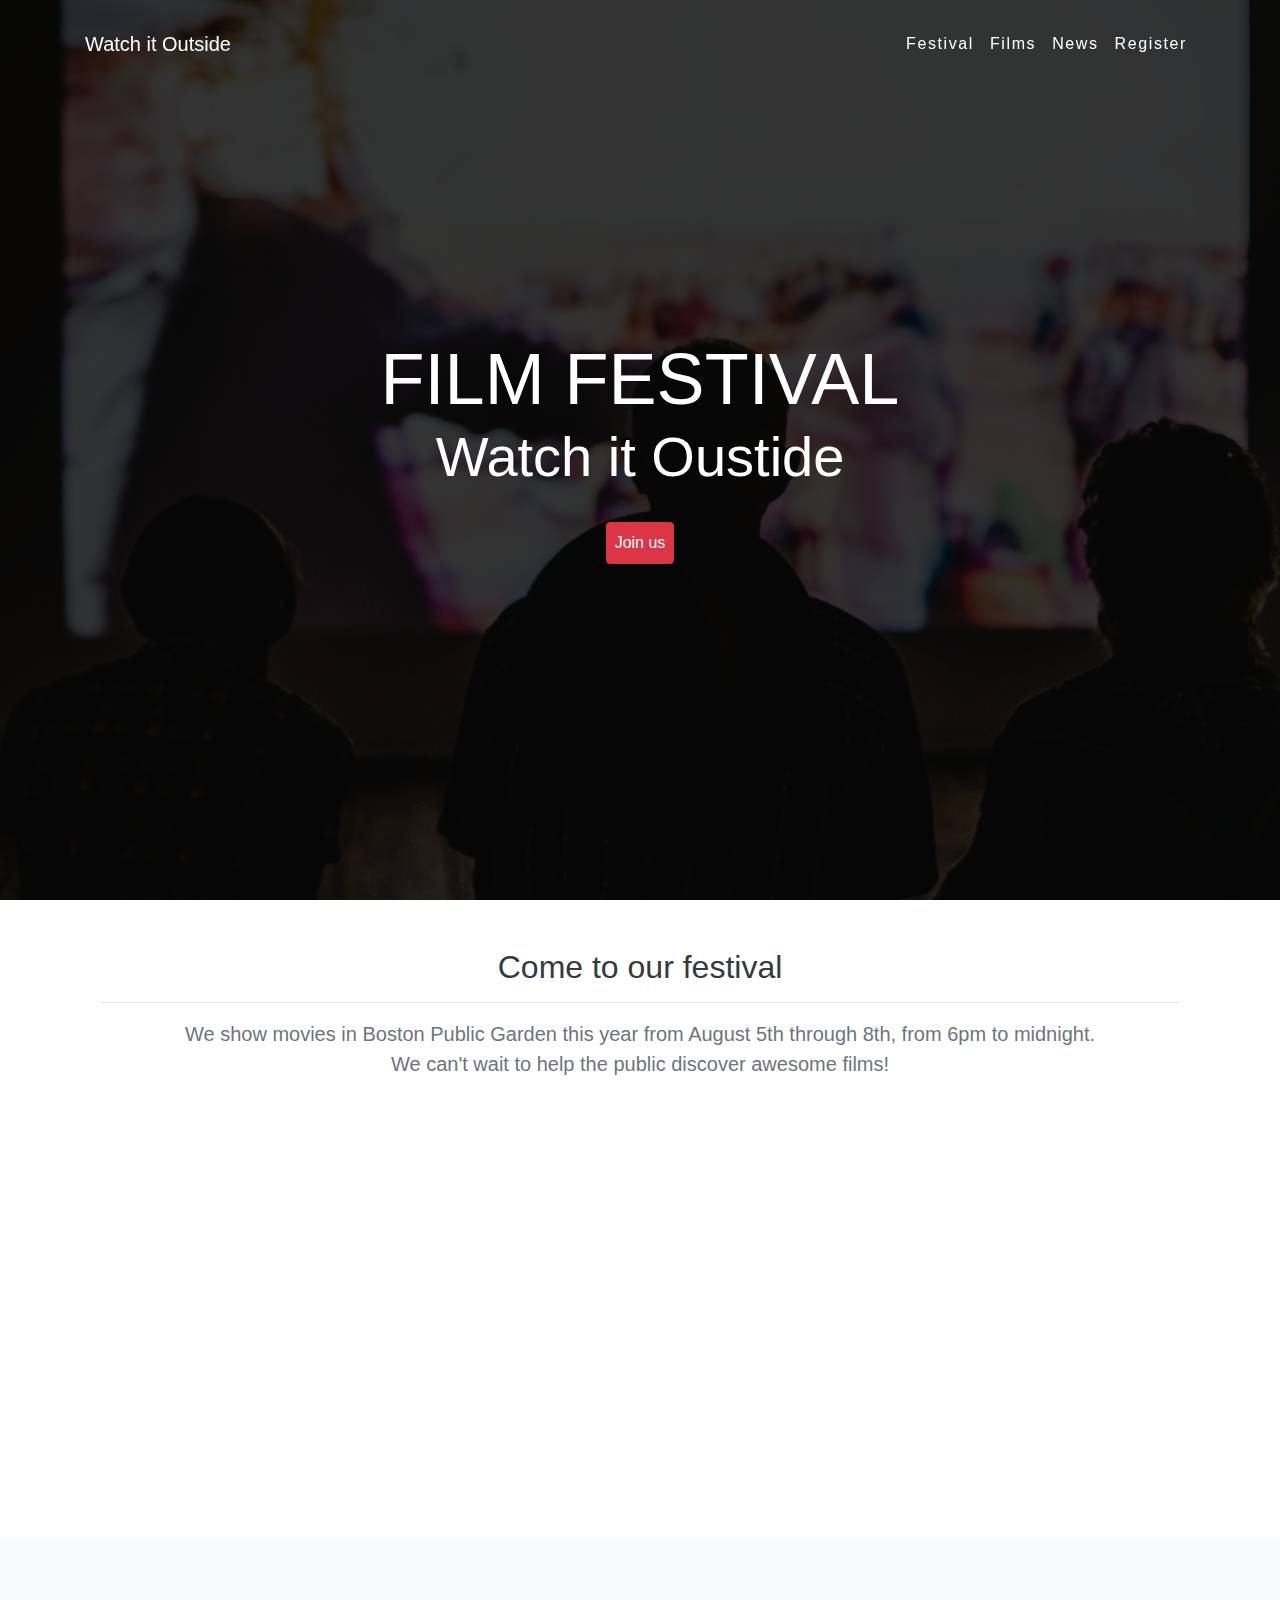
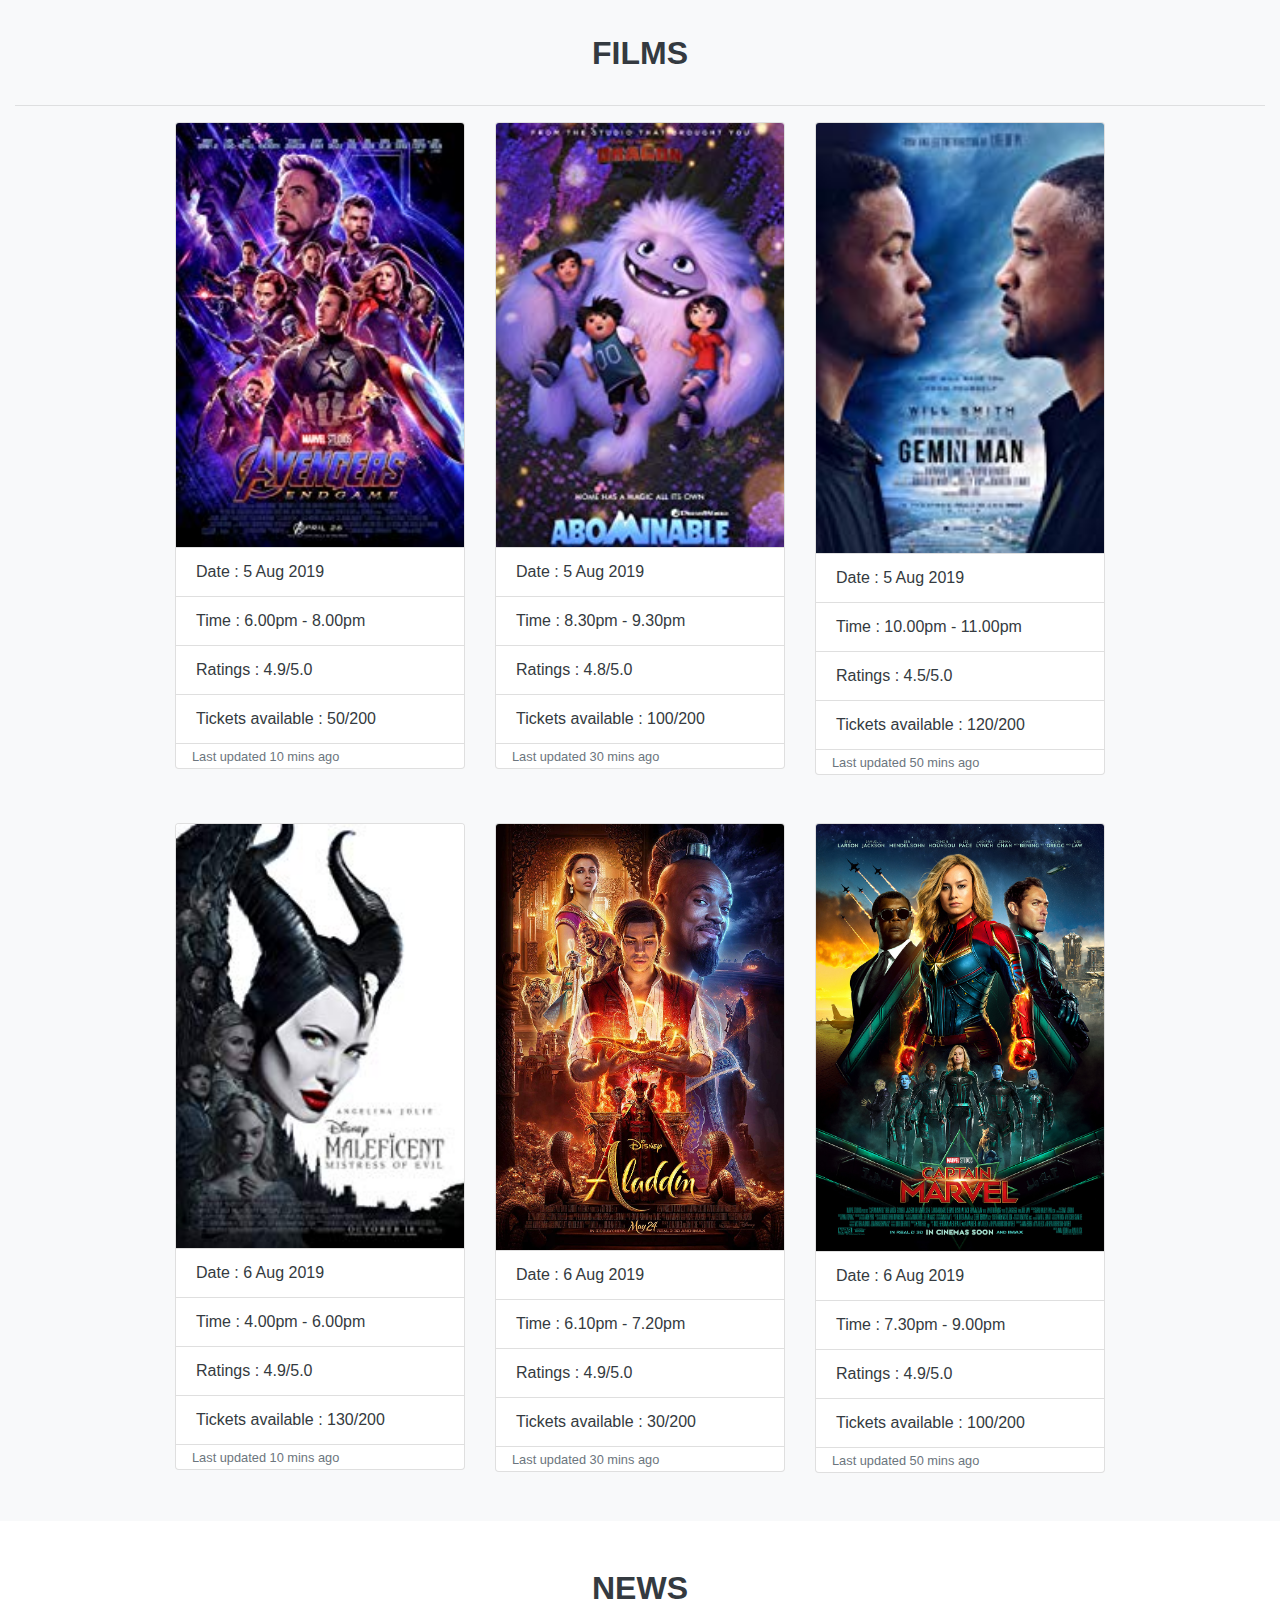
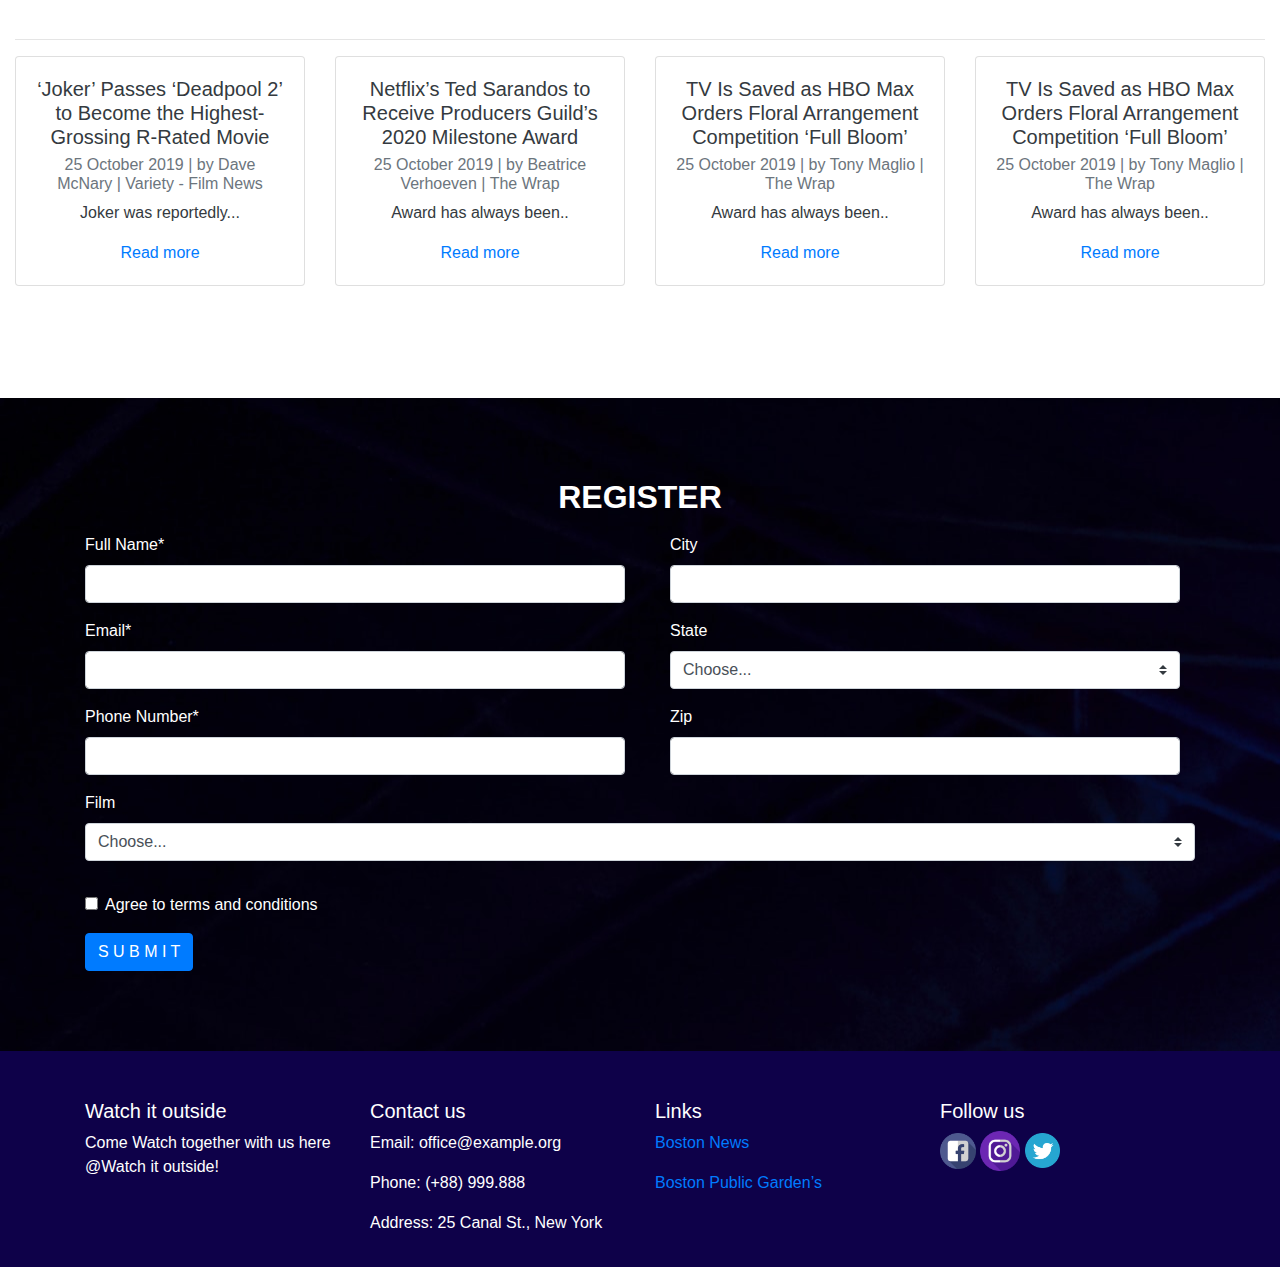
<file: P3_sinta/P3_02_sourcecode/index.html>
<!Doctype html>
<html lang="en">
    <head>
        <!-- Required meta tags -->
        <meta charset="utf-8">
        <meta name="viewport" content="width=device-width, initial-scale=1, shrink-to-fit=no">

        <title>Watch it Outside</title>

        <!-- Bootstrap CSS -->
        <link rel="stylesheet" href="https://maxcdn.bootstrapcdn.com/bootstrap/4.0.0/css/bootstrap.min.css"
            integrity="sha384-Gn5384xqQ1aoWXA+058RXPxPg6fy4IWvTNh0E263XmFcJlSAwiGgFAW/dAiS6JXm" crossorigin="anonymous">
        <!-- Custom styles font -->
        <link rel="stylesheet" href="https://cdnjs.cloudflare.com/ajax/libs/font-awesome/5.9.0/css/all.min.css">
        
        <link rel="stylesheet" href="css/index.css">

        
    </head>

    <body class="text-dark">
        <header>
            <nav id="navigation-section" class="navbar navbar-expand-lg navbar-dark fixed-top nav-transparan pt-4">
                <div class="container">
                    <h7><a class="navbar-brand " href="index.html">Watch it Outside</a> </h7>
                    <button class="navbar-toggler" type="button" data-toggle="collapse" data-target="#navbarSupportedContent"
                        aria-controls="navbarSupportedContent" aria-expanded="false" aria-label="Toggle navigation">
                        <span class="navbar-toggler-icon"></span>
                    </button>

                    <div class="collapse navbar-collapse " id="navbarSupportedContent">
                        <ul class="navbar-nav ml-auto ">
                            <li class="nav-item">
                                <a class="nav-link text-wide" href="#festival-section">Festival</a>
                            </li>
                            <li class="nav-item text-wide">
                                <a class="nav-link" href="#film-section">Films</a>
                            </li>
                            <li class="nav-item text-wide">
                                <a class="nav-link" href="#news-section">News</a>
                            </li>
                            <li class="nav-item text-wide">
                                <a class="nav-link" href="#pre-register-section">Register</a>
                            </li>
                        </ul>
                    </div>
                </div>
            </nav>
        </header>
        <main>
            <section id="main-section" class="d-flex align-items-center justify-content-center position-relative px-3 mb-5 offset-sticky">
                <div class="text-white text-center px-5" style="z-index: 2">
                    <h1>
                        <div class="display-3 text-uppercase">Film Festival</div>
                        <div class="display-4">Watch it Oustide</div>
                    </h1>

                    <a href="#pre-register-section">    
                        <button class="btn btn-danger mt-4 p-2">Join us</button>
                    </a>
                </div>
            </section>
            <section id="festival-section" class="container text-center mb-5 offset-sticky">
                <div class="container">
                    <h2>Come to our festival</h2>
                    <hr>
                    <div id="festival-content" class="lead">
                        <p class="text-muted">We show movies in Boston Public Garden this year from August 5th through 8th, from
                            6pm
                            to
                            midnight.<br>
                            We can't wait to help the public discover awesome films!
                        </p>
                        <iframe
                            src="https://www.google.com/maps/embed?pb=!1m18!1m12!1m3!1d2948.4537864740696!2d-71.07261658476213!3d42.354167479187176!2m3!1f0!2f0!3f0!3m2!1i1024!2i768!4f13.1!3m3!1m2!1s0x89e3709e822b60bb%3A0xcbd77f0b5e16e701!2sBoston%20Public%20Garden!5e0!3m2!1sen!2sid!4v1572025684083!5m2!1sen!2sid"
                            width="100%" height="450" frameborder="0" style="border:0;" allowfullscreen=""></iframe>
                    </div>
                    <hr>
                </div>
            </section>
            <section id="film-section" class="container-fluid bg-light offset-sticky">
                <h2 class="text-dark text-uppercase text-center font-weight-bold py-3">Films</h2>
                <hr>
                <div class="row justify-content-center">
                    <div class="col-sm-3">
                        <div class="card mx-auto mb-5"   >
                            <img class="card-img-top"
                                src="img/movies/avengerendgame.jpg"
                                alt="Card image cap">
                                <ul class="list-group list-group-flush">
                                    <li class="list-group-item">Date : 5 Aug 2019</li>
                                    <li class="list-group-item">Time : 6.00pm - 8.00pm</li>
                                    <li class="list-group-item">Ratings : 4.9/5.0</li>
                                    <li class="list-group-item">Tickets available : 50/200</li>
                                </ul>
                                <p class="card-text px-3"><small class="text-muted">Last updated 10 mins ago</small></p>
                        </div>
                    </div>
                    <div class="col-sm-3">
                        <div class="card mx-auto mb-5" >
                            <img class="card-img-top"
                                src="img/movies/abominable.jpg"
                                alt="Card image cap">
                            <ul class="list-group list-group-flush">
                                <li class="list-group-item">Date : 5 Aug 2019</li>
                                <li class="list-group-item">Time : 8.30pm - 9.30pm</li>
                                <li class="list-group-item">Ratings : 4.8/5.0</li>
                                <li class="list-group-item">Tickets available : 100/200</li>
                            </ul>
                            <p class="card-text px-3"><small class="text-muted">Last updated 30 mins ago</small></p>
                        </div>
                    </div>
                    <div class="col-sm-3">
                        <div class="card mx-auto mb-5" >
                            <img class="card-img-top"
                                src="img/movies/geminiman.jpg"
                                alt="Card image cap">
                            <ul class="list-group list-group-flush">
                                <li class="list-group-item">Date : 5 Aug 2019</li>
                                <li class="list-group-item">Time : 10.00pm - 11.00pm</li>
                                <li class="list-group-item">Ratings : 4.5/5.0</li>
                                <li class="list-group-item">Tickets available : 120/200</li>
                            </ul>
                            <p class="card-text px-3"><small class="text-muted">Last updated 50 mins ago</small></p>
                        </div>
                    </div>
                </div>
                <div class="row justify-content-center">
                    <div class="col-sm-3 mb-5">
                        <div class="card mx-auto ">
                            <img class="card-img-top" src="img/movies/maleficentmitressofevil.jpg" alt="Card image cap">
                            <ul class="list-group list-group-flush">
                                <li class="list-group-item">Date : 6 Aug 2019</li>
                                <li class="list-group-item">Time : 4.00pm - 6.00pm</li>
                                <li class="list-group-item">Ratings : 4.9/5.0</li>
                                <li class="list-group-item">Tickets available : 130/200</li>
                            </ul>
                            <p class="card-text px-3"><small class="text-muted">Last updated 10 mins ago</small></p>
                        </div>
                    </div>
                    <div class="col-sm-3 mb-5">
                        <div class="card mx-auto ">
                            <img class="card-img-top" src="img/movies/alladin.jpg" alt="Card image cap">
                            <ul class="list-group list-group-flush">
                                <li class="list-group-item">Date : 6 Aug 2019</li>
                                <li class="list-group-item">Time : 6.10pm - 7.20pm</li>
                                <li class="list-group-item">Ratings : 4.9/5.0</li>
                                <li class="list-group-item">Tickets available : 30/200</li>
                            </ul>
                            <p class="card-text px-3"><small class="text-muted">Last updated 30 mins ago</small></p>
                        </div>
                    </div>
                    <div class="col-sm-3">
                        <div class="card mx-auto mb-5">
                            <img class="card-img-top" src="img/movies/captin-marvel-poster-international.jpg" alt="Card image cap">
                            <ul class="list-group list-group-flush">
                                <li class="list-group-item">Date : 6 Aug 2019</li>
                                <li class="list-group-item">Time : 7.30pm - 9.00pm</li>
                                <li class="list-group-item">Ratings : 4.9/5.0</li>
                                <li class="list-group-item">Tickets available : 100/200</li>
                            </ul>
                            <p class="card-text px-3"><small class="text-muted">Last updated 50 mins ago</small></p>
                        </div>
                    </div>
                </div>
            </section>
            <section id="news-section" class="container-fluid mb-5 text-center offset-sticky ">
                <div class="py-5">
                <h2 class="text-black text-uppercase font-weight-bold text-center pb-3">News</h2>
                <hr>
                <div class="row mb-5">
                    <div class="col-md-3 mb-5">
                        <div class="card mx-auto" >
                            <div class="card-body">
                                <h5 class="card-title">‘Joker’ Passes ‘Deadpool 2’ to Become the Highest-Grossing R-Rated Movie
                                </h5>
                                <h6 class="card-subtitle mb-2 text-muted">25 October 2019 | by Dave McNary | Variety - Film News
                                </h6>
                                <p class="card-text">Joker was reportedly...</p>
                                <a href="#" class="card-link ">Read more</a>
                            </div>
                        </div>
                    </div>
                    <div class="col-md-3  mb-5">
                        <div class="card mx-auto" >
                            <div class="card-body">
                                <h5 class="card-title">Netflix’s Ted Sarandos to Receive Producers Guild’s 2020 Milestone Award
                                </h5>
                                <h6 class="card-subtitle mb-2 text-muted">25 October 2019 | by Beatrice Verhoeven | The Wrap
                                </h6>
                                <p class="card-text"> Award has always been..</p>
                                <a href="#" class="card-link">Read more</a>
                            </div>
                        </div>
                    </div>
                    <div class="col-md-3 mb-5">
                        <div class="card mx-auto" >
                            <div class="card-body">
                                <h5 class="card-title">TV Is Saved as HBO Max Orders Floral Arrangement Competition ‘Full Bloom’
                                </h5>
                                <h6 class="card-subtitle mb-2 text-muted">25 October 2019 | by Tony Maglio | The Wrap</h6>
                                <p class="card-text"> Award has always been..</p>
                                <a href="#" class="card-link">Read more</a>
                            </div>
                        </div>
                    </div>
                    <div class="col-md-3 mb-5">
                        <div class="card mx-auto">
                            <div class="card-body">
                                <h5 class="card-title">TV Is Saved as HBO Max Orders Floral Arrangement Competition ‘Full Bloom’
                                </h5>
                                <h6 class="card-subtitle mb-2 text-muted">25 October 2019 | by Tony Maglio | The Wrap</h6>
                                <p class="card-text"> Award has always been..</p>
                                <a href="#" class="card-link">Read more</a>
                            </div>
                        </div>
                    </div>
                </div>
                </div>
            </section>
            <section id="pre-register-section" class="bg-light text-white offset-sticky ">
                <div class="container pb-3">
                    <h2 class="text-black text-uppercase font-weight-bold text-center pb-2">
                        Register
                    </h2> 
                    <form action="">
                        <div class="row">
                            <div class="col">
                                <div class="form-group">
                                    <label for="fullname">Full Name*</label>
                                    <input type="text" class="form-control" id="fullname" required>
                                </div>
                                <div class="form-group">
                                    <label for="email">Email*</label>
                                    <input type="email" class="form-control" id="email" required>
                                </div>
                                <div class="form-group">
                                    <label for="text">Phone Number*</label>
                                    <input type="text" class="form-control" id="email" required>
                                </div>
                            </div>
                            <div class="col">
                                <div class="col">
                                    <div class="form-group">
                                        <label for="">City</label>
                                        <input type="text" class="form-control"  required>
                                    </div>
                                    <div class="form-group">
                                        <label for="">State</label>
                                        <select class="custom-select" required>
                                            <option selected disabled value="">Choose...</option>
                                            <option>Boston</option>
                                            <option>Los Angeles</option>
                                            <option>California</option>
                                            <option>New York</option>
                                            <option>....</option>
                                        </select>
                                    </div>
                                    <div class="form-group">
                                        <label for="">Zip</label>
                                        <input type="text" class="form-control" required>
                                    </div>
                                </div>
                            </div>
                        </div>
                        <div class="row">
                            <div class="col">
                                <div class="form-group">
                                    <label for="">Film</label>
                                    <select class="custom-select" required>
                                        <option selected disabled value="">Choose...</option>
                                        <option>Avengers</option>
                                        <option>Abomidable</option>
                                        <option>Making waves</option>
                                        <option> ... </option>
                                    </select>
                                </div>
                            </div>
                        </div>
                        <div class="row py-3">
                            <div class="col">
                                <div class="form-check">
                                    <input class="form-check-input" type="checkbox" value=""  required>
                                    <label class="form-check-label" for="">
                                        Agree to terms and conditions
                                    </label>
                                </div>
                            </div>
                        </div>
                        <div class="row pb-5">
                            <div class="col">
                                <div class="form-group">
                                    <button type="submit" class="btn btn-primary">S U B M I T</button>
                                </div>
                            </div>
                        </div>
                    </form>
                </div>
            </section>
        </main>
        <!--Footer-->
        <footer id="footer-section" class="container-fluid pt-5 pb-3 text-white">
            <div class="container">
                <div class="row">
                    <div class="col">
                        <h5>Watch it outside</h5>
                        <p>Come Watch together with us here @Watch it outside!</p>
                    </div>
                    <div class="col">
                        <h5>Contact us</h5>
                        <P>Email: office@example.org</P>
                        <p>Phone: (+88) 999.888</p>
                        <p>Address: 25 Canal St., New York</p>
                    </div>
                    <div class="col">
                        <h5>Links</h5>
                        <p>
                            <a href="https://www.boston.gov/news/" target="_blank">Boston News</a>
                        </p>
                        <p>
                            <a href="https://friendsofthepublicgarden.org/" target="_blank">Boston Public Garden’s</a>
                        </p>
                    </div>
                
                    <div class="col ">
                        <h5>Follow us</h5>
                        <a href="https://facebook.com" target="_blank">
                            <img src="img/socialmedia/facebook.png" height="36"/>
                        </a>
                        <a href="https://instagram.com" target="_blank">
                            <img src="img/socialmedia/instagram.png" height="40"/>
                        </a>
                        <a href="https://twitter.com" target="_blank">
                            <img src="img/socialmedia/twitter.png" height="35"/>
                        </a>
                    </div>
                </div>
            </div>
        </footer>
        <!-- Optional JavaScript -->
        <!-- jQuery first, then Popper.js, then Bootstrap JS -->
        <script src="https://code.jquery.com/jquery-3.2.1.slim.min.js"
            integrity="sha384-KJ3o2DKtIkvYIK3UENzmM7KCkRr/rE9/Qpg6aAZGJwFDMVNA/GpGFF93hXpG5KkN" crossorigin="anonymous">
            </script>
        <script src="https://cdnjs.cloudflare.com/ajax/libs/popper.js/1.12.9/umd/popper.min.js"
            integrity="sha384-ApNbgh9B+Y1QKtv3Rn7W3mgPxhU9K/ScQsAP7hUibX39j7fakFPskvXusvfa0b4Q" crossorigin="anonymous">
            </script>
        <script src="https://maxcdn.bootstrapcdn.com/bootstrap/4.0.0/js/bootstrap.min.js"
            integrity="sha384-JZR6Spejh4U02d8jOt6vLEHfe/JQGiRRSQQxSfFWpi1MquVdAyjUar5+76PVCmYl" crossorigin="anonymous">
            </script>
        <script src="js/index.js"></script>
    </body>
</html>
</file>
<file: P3_sinta/P3_02_sourcecode/css/index.css>
body {
    font-family: 'Poppins', sans-serif;
}

#navigation-section a{
    color:white;
}

.nav-transparan{
    background-color: transparent;
}

.text-wide{
    letter-spacing: 0.1em;
}

.nav-solid{
    background-color: white ;
}
        
#navigation-section.nav-solid a{
    color: black;
}

#main-section{
    height: 100vh;
    background: url("../img/bg4.jpg"); 
    background-size:cover;
}

#main-section:after {
    content: '';
    background-color: rgba(0,0,0,0.8);
    position: absolute;
    top: 0; left: 0; right: 0; bottom: 0; z-index: 1;
}

.offset-sticky:before {
  display: block;
  height: 5rem;
  margin-top: -5rem;
  visibility: hidden;
  content: "";
}

#pre-register-section{
    background: url("../img/bg1.jpg") ;
}

#footer-section{
    background-color:#0e0149;
}
</file>
